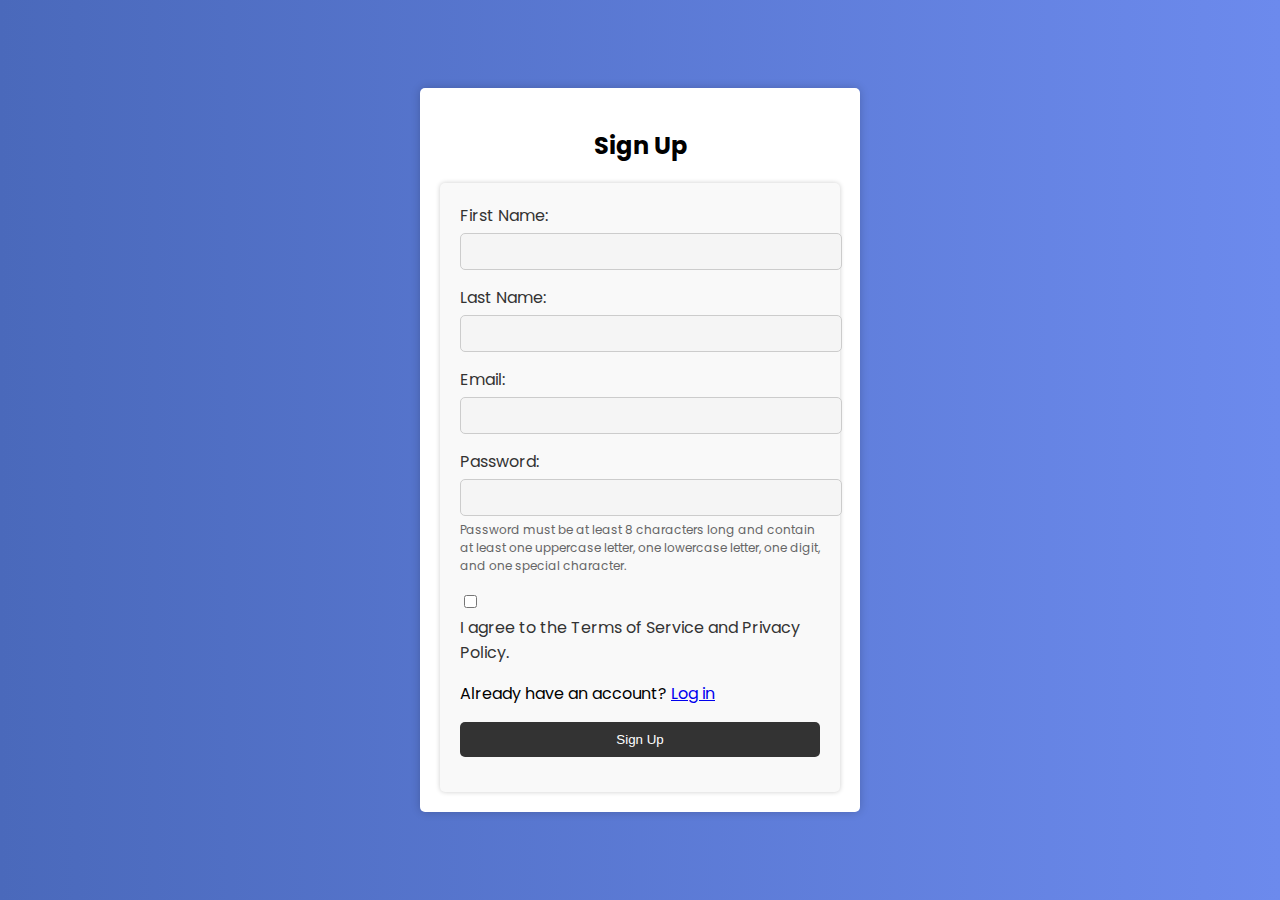
<file: signup/signup.html>
<!DOCTYPE html>
<html lang="en">
<head>
  <meta charset="UTF-8">
  <meta name="viewport" content="width=device-width, initial-scale=1.0">
  <title>Sign Up</title>
  <link rel="stylesheet" href="styles.css">
</head>
<body>
  <div class="container">
    <div class="signup-container">
      <div class="signup-header">
        <h2>Sign Up</h2>
      </div>
      <div class="signup-card">
        <form action="process_signup.php" method="POST">
          <div class="form-group">
            <label for="firstName">First Name:</label>
            <input type="text" id="firstName" name="firstName" required>
          </div>
          <div class="form-group">
            <label for="lastName">Last Name:</label>
            <input type="text" id="lastName" name="lastName" required>
          </div>
          <div class="form-group">
            <label for="email">Email:</label>
            <input type="email" id="email" name="email" required>
          </div>
          <div class="form-group">
            <label for="password">Password:</label>
            <input type="password" id="password" name="password" required>
            <p class="password-requirements">Password must be at least 8 characters long and contain at least one uppercase letter, one lowercase letter, one digit, and one special character.</p>
          </div>
          <div class="form-group">
            <input type="checkbox" id="terms" name="terms" required>
            <label for="terms">I agree to the Terms of Service and Privacy Policy</a>.</label>
          </div>
          <p>Already have an account? <a href="../login/login.html">Log in</a></p>
          <div class="form-group">
            <button type="submit">Sign Up</button>
          </div>
        </form>
      </div>
    </div>
  </div>
</body>
</html>
</file>
<file: signup/styles.css>
@import url('https://fonts.googleapis.com/css2?family=Poppins:wght@400;500;700&display=swap');

body {
  margin: 0;
  padding: 0;
  font-family: 'Poppins', Arial, sans-serif;
  background: linear-gradient(to right, #4a69bb, #6c8aed);
}

.container {
  display: flex;
  justify-content: center;
  align-items: center;
  height: 100vh;
}

.signup-container {
  width: 400px;
  padding: 20px;
  background-color: #fff;
  border-radius: 5px;
  box-shadow: 0 0 10px rgba(0, 0, 0, 0.2);
}

.signup-header {
  text-align: center;
  margin-bottom: 20px;
}

.signup-card {
  background-color: #f9f9f9;
  padding: 20px;
  border-radius: 5px;
  box-shadow: 0 0 5px rgba(0, 0, 0, 0.2);
}

.signup-card h2 {
  margin-bottom: 20px;
  color: #333;
  display: flex;
}

.signup-card h2 i {
 margin-right: 10px;
}

.form-group {
 margin-bottom: 15px;
}

.form-group label {
 display: flex;
 align-items: center;
 margin-bottom: 5px;
 color: #333;
}

.form-group input[type="text"],
.form-group input[type="email"],
.form-group input[type="password"] {
 width: 100%;
 padding: 10px;
 border-radius: 5px;
 border: 1px solid #ccc;
 background-color: #f5f5f5;
 color: #333;
}

.password-requirements {
 font-size: 12px;
 color: #666;
 margin-top: 5px;
}

.form-group input[type="checkbox"] {
 margin-right: 5px;
}

.form-group label a {
 color: #333;
 text-decoration: none;
}

.form-group button[type="submit"] {
 width: 100%;
 padding: 10px;
 border: none;
 background-color: #333;
 color: #fff;
 border-radius: 5px;
 cursor: pointer;
 transition: background-color 0.3s ease-in-out;
 display: flex;
 justify-content: center;
 align-items: center;
}

.form-group button[type="submit"]:hover {
 background-color: #444;
}

/* Add animation to the signup card */
@keyframes slideIn {
 0% {
   opacity: 0;
   transform: translateY(-100%);
 }
 100% {
   opacity: 1;
   transform: translateY(0);
 }
}

.signup-container {
 animation: slideIn 0.5s ease;
}

/* Style the font-awesome icons */
.fa-user,
.fa-envelope,
.fa-lock {
 width: 18px;
 margin-right: 10px;
}
</file>
